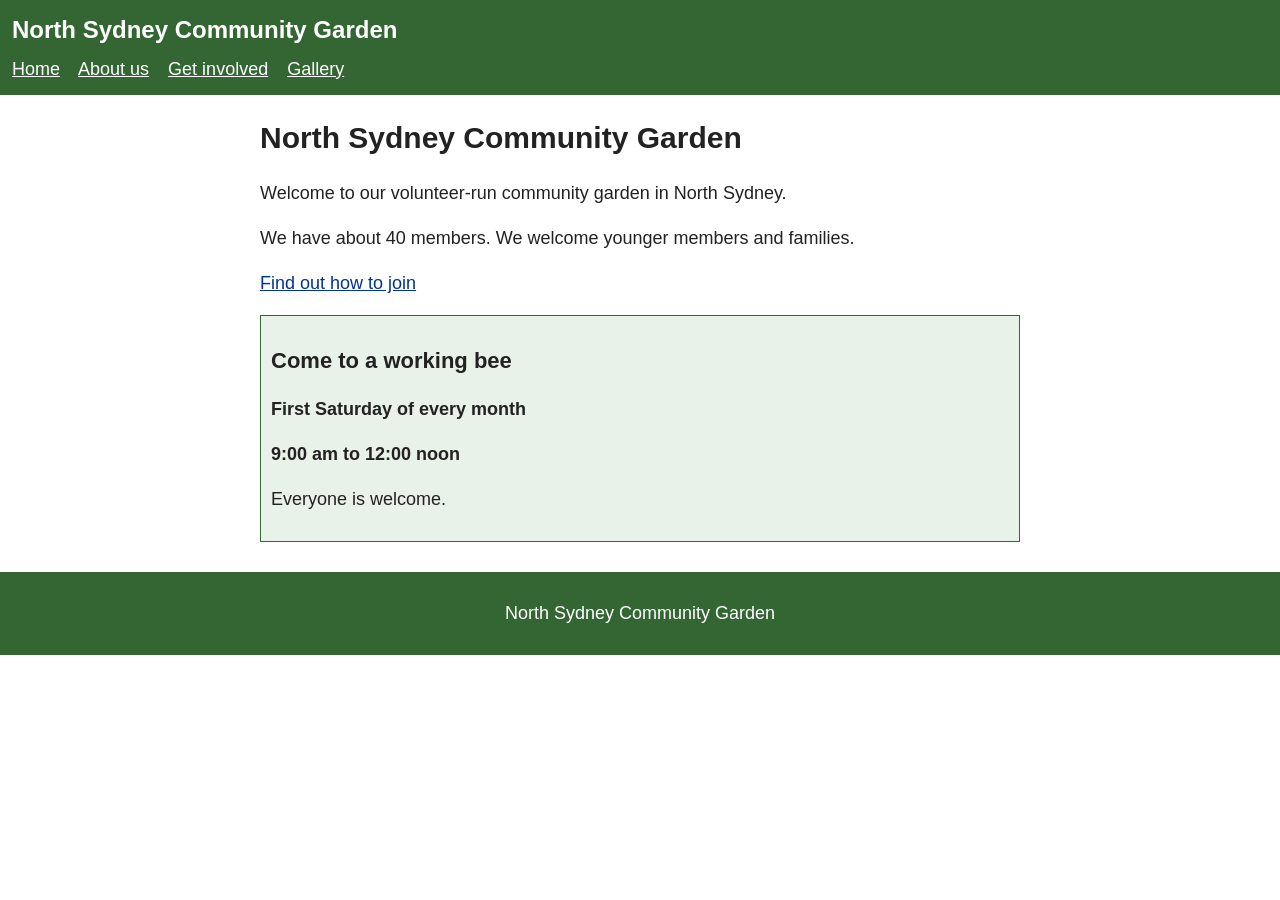
<file: index.html>
<!DOCTYPE html>
<html lang="en">
<head>
    <meta charset="UTF-8">
    <meta name="viewport" content="width=device-width, initial-scale=1.0">
    <title>Home | North Sydney Community Garden</title>
    <link rel="stylesheet" href="style.css">
</head>
<body>
    <header>
        <p>North Sydney Community Garden</p>
        <nav aria-label="Main navigation">
            <a href="index.html" aria-current="page">Home</a>
            <a href="about.html">About us</a>
            <a href="get-involved.html">Get involved</a>
            <a href="gallery.html">Gallery</a>
        </nav>
    </header>
    <main>
        <h1>North Sydney Community Garden</h1>
        <p>Welcome to our volunteer-run community garden in North Sydney.</p>
        <p>We have about 40 members. We welcome younger members and families.</p>
        <p><a href="get-involved.html">Find out how to join</a></p>

        <div class="working-bee">
            <h2>Come to a working bee</h2>
            <p><strong>First Saturday of every month</strong></p>
            <p><strong>9:00 am to 12:00 noon</strong></p>
            <p>Everyone is welcome.</p>
        </div>
    </main>
    <footer>
        <p>North Sydney Community Garden</p>
    </footer>
</body>
</html>
</file>
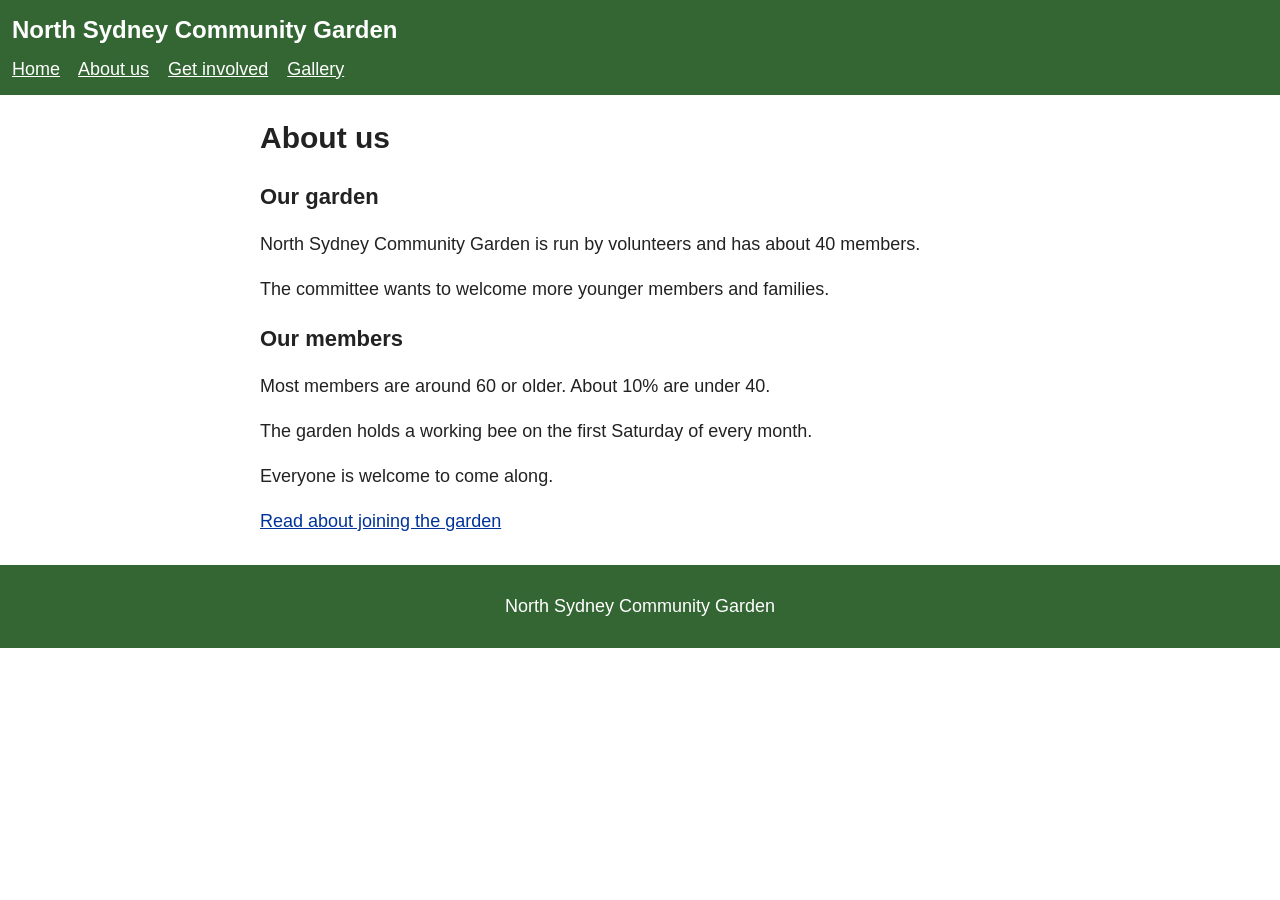
<file: about.html>
<!DOCTYPE html>
<html lang="en">
<head>
    <meta charset="UTF-8">
    <meta name="viewport" content="width=device-width, initial-scale=1.0">
    <title>About us | North Sydney Community Garden</title>
    <link rel="stylesheet" href="style.css">
</head>
<body>
    <header>
        <p>North Sydney Community Garden</p>
        <nav aria-label="Main navigation">
            <a href="index.html">Home</a>
            <a href="about.html" aria-current="page">About us</a>
            <a href="get-involved.html">Get involved</a>
            <a href="gallery.html">Gallery</a>
        </nav>
    </header>
    <main>
        <h1>About us</h1>
        <h2>Our garden</h2>
        <p>North Sydney Community Garden is run by volunteers and has about 40 members.</p>
        <p>The committee wants to welcome more younger members and families.</p>

        <h2>Our members</h2>
        <p>Most members are around 60 or older. About 10% are under 40.</p>
        <p>The garden holds a working bee on the first Saturday of every month.</p>
        <p>Everyone is welcome to come along.</p>
        <p><a href="get-involved.html">Read about joining the garden</a></p>
    </main>
    <footer>
        <p>North Sydney Community Garden</p>
    </footer>
</body>
</html>
</file>
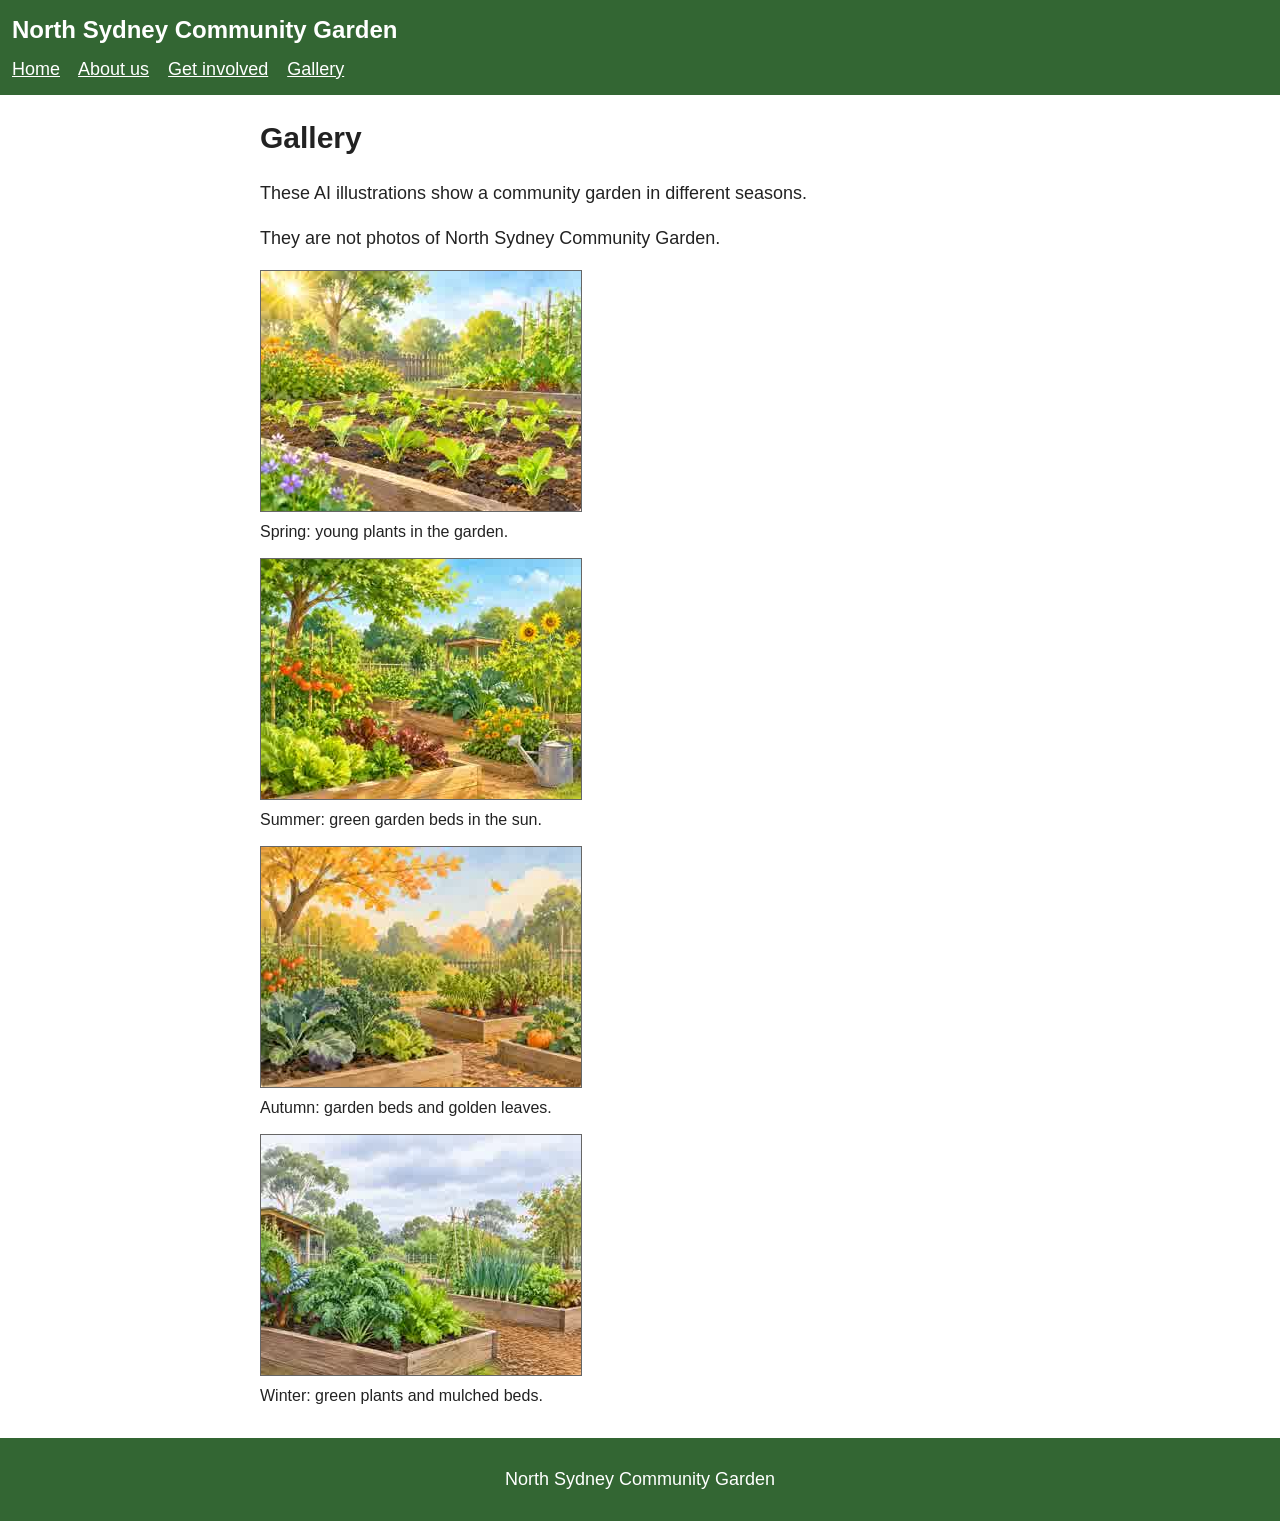
<file: gallery.html>
<!DOCTYPE html>
<html lang="en">
<head>
    <meta charset="UTF-8">
    <meta name="viewport" content="width=device-width, initial-scale=1.0">
    <title>Gallery | North Sydney Community Garden</title>
    <link rel="stylesheet" href="style.css">
</head>
<body>
    <header>
        <p>North Sydney Community Garden</p>
        <nav aria-label="Main navigation">
            <a href="index.html">Home</a>
            <a href="about.html">About us</a>
            <a href="get-involved.html">Get involved</a>
            <a href="gallery.html" aria-current="page">Gallery</a>
        </nav>
    </header>
    <main>
        <h1>Gallery</h1>
        <p>These AI illustrations show a community garden in different seasons.</p>
        <p>They are not photos of North Sydney Community Garden.</p>

        <figure>
            <img src="images/garden-spring-small.jpg" alt="AI illustration of young plants growing in spring garden beds.">
            <figcaption>Spring: young plants in the garden.</figcaption>
        </figure>
        <figure>
            <img src="images/garden-summer-small.jpg" alt="AI illustration of leafy garden beds in summer sunlight.">
            <figcaption>Summer: green garden beds in the sun.</figcaption>
        </figure>
        <figure>
            <img src="images/garden-autumn-small.jpg" alt="AI illustration of garden beds and golden leaves in autumn.">
            <figcaption>Autumn: garden beds and golden leaves.</figcaption>
        </figure>
        <figure>
            <img src="images/garden-winter-small.jpg" alt="AI illustration of green plants and mulched beds in winter.">
            <figcaption>Winter: green plants and mulched beds.</figcaption>
        </figure>
    </main>
    <footer>
        <p>North Sydney Community Garden</p>
    </footer>
</body>
</html>
</file>
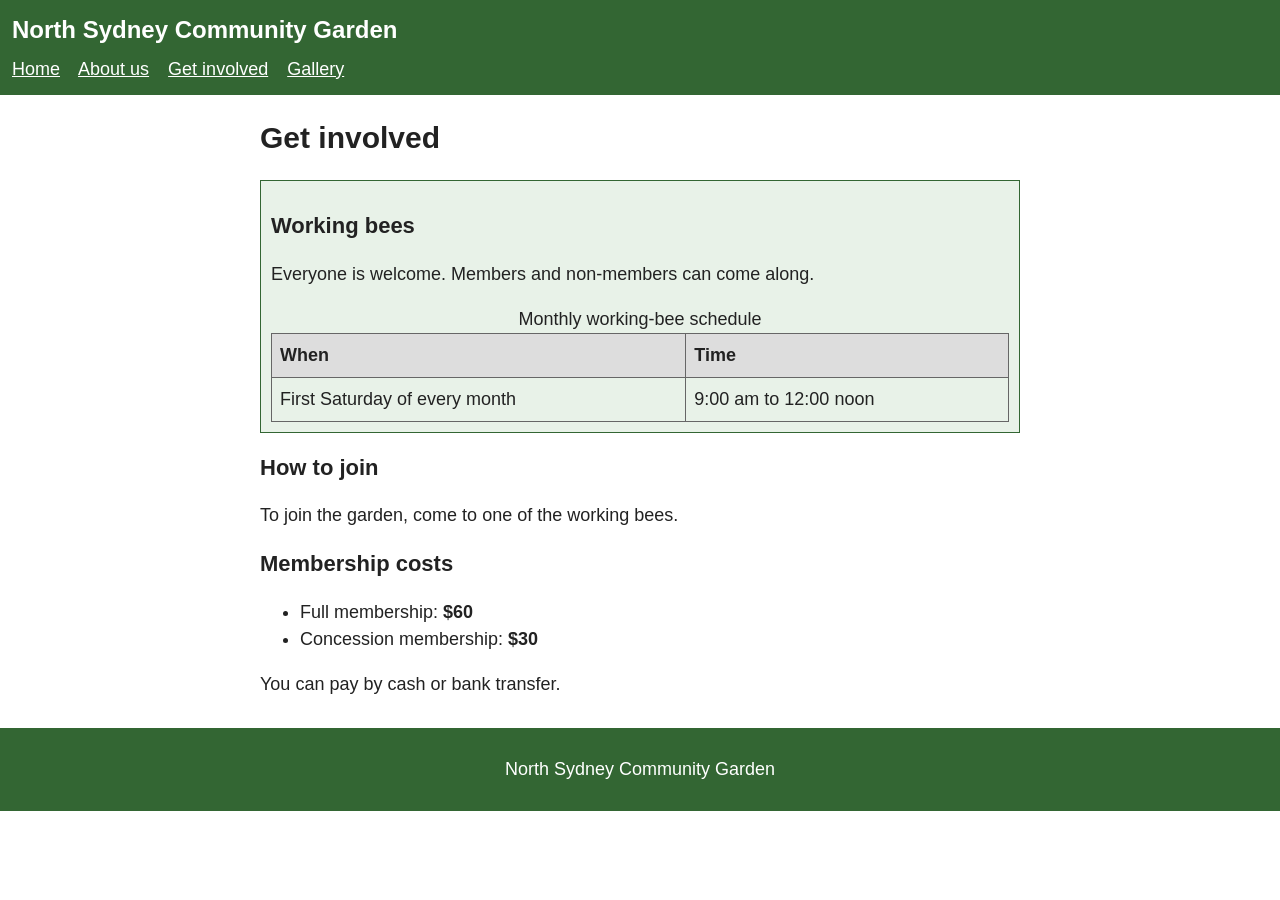
<file: get-involved.html>
<!DOCTYPE html>
<html lang="en">
<head>
    <meta charset="UTF-8">
    <meta name="viewport" content="width=device-width, initial-scale=1.0">
    <title>Get involved | North Sydney Community Garden</title>
    <link rel="stylesheet" href="style.css">
</head>
<body>
    <header>
        <p>North Sydney Community Garden</p>
        <nav aria-label="Main navigation">
            <a href="index.html">Home</a>
            <a href="about.html">About us</a>
            <a href="get-involved.html" aria-current="page">Get involved</a>
            <a href="gallery.html">Gallery</a>
        </nav>
    </header>
    <main>
        <h1>Get involved</h1>
        <div class="working-bee">
            <h2>Working bees</h2>
            <p>Everyone is welcome. Members and non-members can come along.</p>
            <table>
                <caption>Monthly working-bee schedule</caption>
                <tr>
                    <th scope="col">When</th>
                    <th scope="col">Time</th>
                </tr>
                <tr>
                    <td>First Saturday of every month</td>
                    <td>9:00 am to 12:00 noon</td>
                </tr>
            </table>
        </div>

        <h2>How to join</h2>
        <p>To join the garden, come to one of the working bees.</p>

        <h2>Membership costs</h2>
        <ul>
            <li>Full membership: <strong>$60</strong></li>
            <li>Concession membership: <strong>$30</strong></li>
        </ul>
        <p>You can pay by cash or bank transfer.</p>
    </main>
    <footer>
        <p>North Sydney Community Garden</p>
    </footer>
</body>
</html>
</file>
<file: style.css>
body {
    margin: 0;
    font-family: Arial, sans-serif;
    font-size: 18px;
    line-height: 1.5;
    background-color: #ffffff;
    color: #222222;
}

header {
    background-color: #336633;
    color: white;
    padding: 12px;
}

header p {
    margin: 0 0 8px;
    font-size: 24px;
    font-weight: bold;
}

nav a {
    color: white;
    margin-right: 14px;
}

nav a:hover,
nav a[aria-current="page"] {
    text-decoration: underline;
}

main {
    width: 760px;
    margin: 20px auto;
    padding: 0 10px;
}

h1 {
    font-size: 30px;
}

h2 {
    font-size: 22px;
}

a {
    color: #003399;
}

.working-bee {
    padding: 10px;
    border: 1px solid #336633;
    background-color: #e8f2e8;
}

table {
    width: 100%;
    border-collapse: collapse;
}

th,
td {
    border: 1px solid #666666;
    padding: 8px;
    text-align: left;
}

th {
    background-color: #dddddd;
    color: #222222;
}

figure {
    margin: 14px 0;
}

img {
    width: 320px;
    height: auto;
    border: 1px solid #666666;
}

figcaption {
    font-size: 16px;
}

footer {
    margin-top: 30px;
    background-color: #336633;
    color: white;
    padding: 10px;
    text-align: center;
}

a:focus-visible {
    outline: 2px solid #ffcc00;
}

@media (max-width: 600px) {
    main {
        width: auto;
        margin: 15px 8px;
    }
}
</file>
